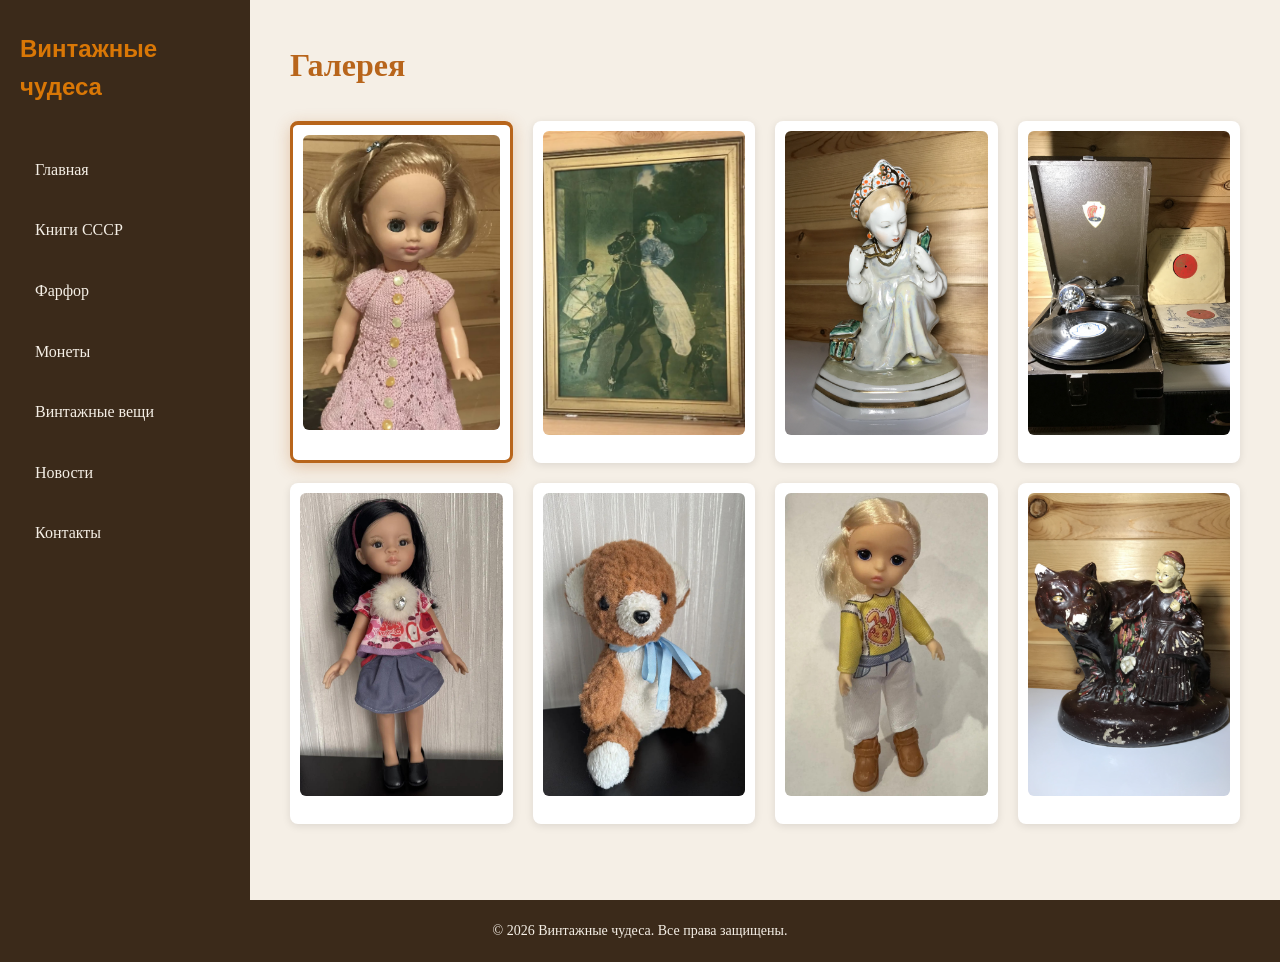
<file: index.html>
<!DOCTYPE html>
<html lang="ru">

<head>
  <meta charset="UTF-8">
  <meta name="viewport" content="width=device-width, initial-scale=1.0">
  <title>Винтажные чудеса — Главная</title>
  <link rel="stylesheet" href="style.css">
  <link rel="icon" type="image/png" href="favicon.png">
  <link rel="apple-touch-icon" href="apple-touch-icon.png">
</head>

<body>
  <div class="container">
    <!-- Боковое меню -->
    <aside class="sidebar">
      <h1 class="logo">Винтажные чудеса</h1>
      <nav class="menu" aria-label="Основное меню">
        <a href="#" class="menu-item">Главная</a>
        <a href="books.html" class="menu-item">Книги СССР</a>
        <a href="farfor.html" class="menu-item">Фарфор</a>
        <a href="money.html" class="menu-item">Монеты</a>
        <a href="vintagethings.html" class="menu-item">Винтажные вещи</a>
        <a href="news.html" class="menu-item">Новости</a>
        <a href="contacts.html" class="menu-item">Контакты</a>
      </nav>
    </aside>

    <!-- Основной контент -->
    <main class="content">
      <header>
        <h2>Галерея</h2>
      </header>
      <section class="gallery">
        <article class="card card-featured">
          <figure class="card-figure">
            <img src="images/kukla.jpg" alt="Советская кукла в вязаном платье" loading="lazy">
            <figcaption>Кукла в вязаном платье</figcaption>
          </figure>
        </article>

        <article class="card">
          <figure class="card-figure">
            <img src="images/kartina.jpg" alt="Старинная картина в золочёной раме" loading="lazy">
            <figcaption>Старинная картина</figcaption>
          </figure>
        </article>

        <article class="card">
          <figure class="card-figure">
            <img src="images/farfor.jpg" alt="Фарфоровая статуэтка девушки с зеркалом" loading="lazy">
            <figcaption>Фарфоровая статуэтка</figcaption>
          </figure>
        </article>

        <article class="card">
          <figure class="card-figure">
            <img src="images/patefon.jpg" alt="Советский патефон с пластинками" loading="lazy">
            <figcaption>Патефон с пластинками</figcaption>
          </figure>
        </article>

        <article class="card">
  <figure class="card-figure">
    <img src="images/kukla2.jpg" alt="Paola Reina" loading="lazy">
    <figcaption>Paola Reina</figcaption>
  </figure>
</article>

<article class="card">
  <figure class="card-figure">
    <img src="images/beerussr.jpg" alt="Плюшевый медведь 1975 год" loading="lazy">
    <figcaption>Плюшевый медведь 1975 год</figcaption>
  </figure>
</article>

      </section>

    </main>
  </div>

  <!-- Подвал -->
  <footer class="footer">
    <p>© 2026 Винтажные чудеса. Все права защищены.</p>
  </footer>

  <!-- Модальное окно -->
  <div class="modal"></div>

<!-- Кнопка "Наверх" -->
  <button class="button-up" aria-label="Наверх">↑</button>
  <script type="module" src="script.js"></script>

 

</body>

</html>
</file>
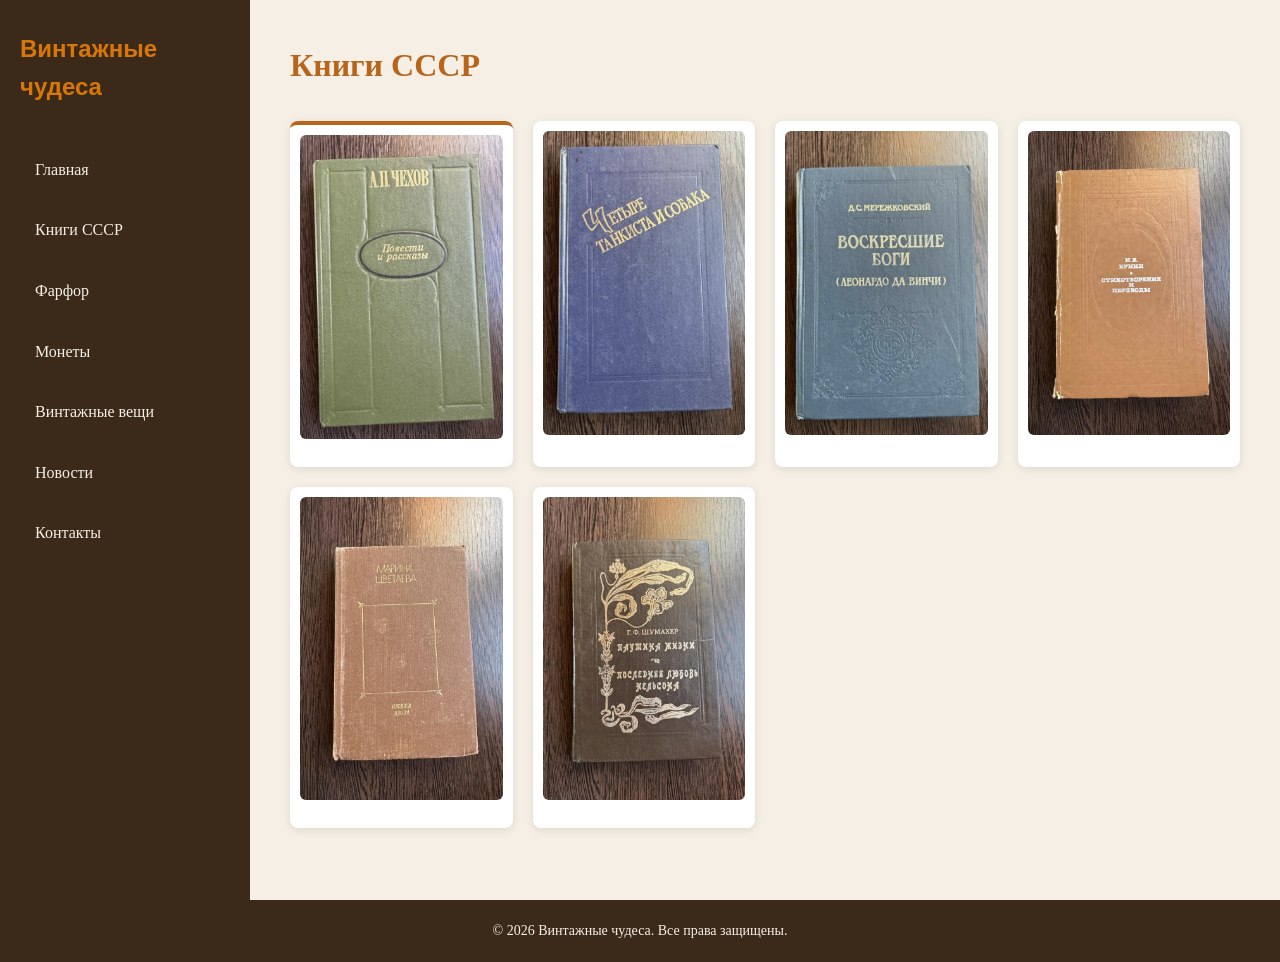
<file: books.html>
<!DOCTYPE html>
<html lang="ru">

<head>
  <meta charset="UTF-8">
  <meta name="viewport" content="width=device-width, initial-scale=1.0">
  <title>Книги СССР — Винтажные чудеса</title>
  <link rel="stylesheet" href="style.css">
  <link rel="icon" type="image/png" href="favicon.png">
  <link rel="apple-touch-icon" href="apple-touch-icon.png">
</head>

<body>
  <div class="container">
    
    <!-- Боковое меню -->
    <aside class="sidebar">
      <h1 class="logo">Винтажные чудеса</h1>
      <nav class="menu" aria-label="Основное меню">
        <a href="index.html" class="menu-item">Главная</a>
        <a href="books.html" class="menu-item">Книги СССР</a>
        <a href="farfor.html" class="menu-item">Фарфор</a>
        <a href="money.html" class="menu-item">Монеты</a>
        <a href="vintagethings.html" class="menu-item">Винтажные вещи </a>
        <a href="news.html" class="menu-item">Новости</a>
        <a href="contacts.html" class="menu-item">Контакты</a>
      </nav>
    </aside>

    <!-- Основной контент -->
    <main class="content">
      <header>
        <h2>Книги СССР</h2>
      </header>

      <section class="gallery">
        <article class="card">
          <figure class="card-figure">
            <img src="images/book1.jpg" alt="А.П.Чехов  Повести и рассказы" loading="lazy">
            <figcaption>А.П.Чехов Повести и рассказы</figcaption>
          </figure>
        </article>
        <article class="card">
          <figure class="card-figure">
            <img src="images/book2.jpg" alt="Я.Пшимановский Четыре танкиста и собака" loading="lazy">
            <figcaption>Я.Пшимановский Четыре танкиста и собака</figcaption>
          </figure>
        </article>
        <article class="card">
          <figure class="card-figure">
            <img src="images/book3.jpg" alt="Д.С.Мережковский Воскресшие боги" loading="lazy">
            <figcaption>Д.С.Мережковский Воскресшие боги</figcaption>
          </figure>
        </article>
      </section>
    </main>
  </div>

  <!-- Подвал -->
  <footer class="footer">
    <p>© 2026 Винтажные чудеса. Все права защищены.</p>
  </footer>

  <!-- Модальное окно -->
  <div class="modal"></div>

  <!-- Кнопка "Наверх" -->
  <button class="button-up" aria-label="Наверх">↑</button>
  <script type="module" src="script.js"></script>
</body>

</html>
</file>
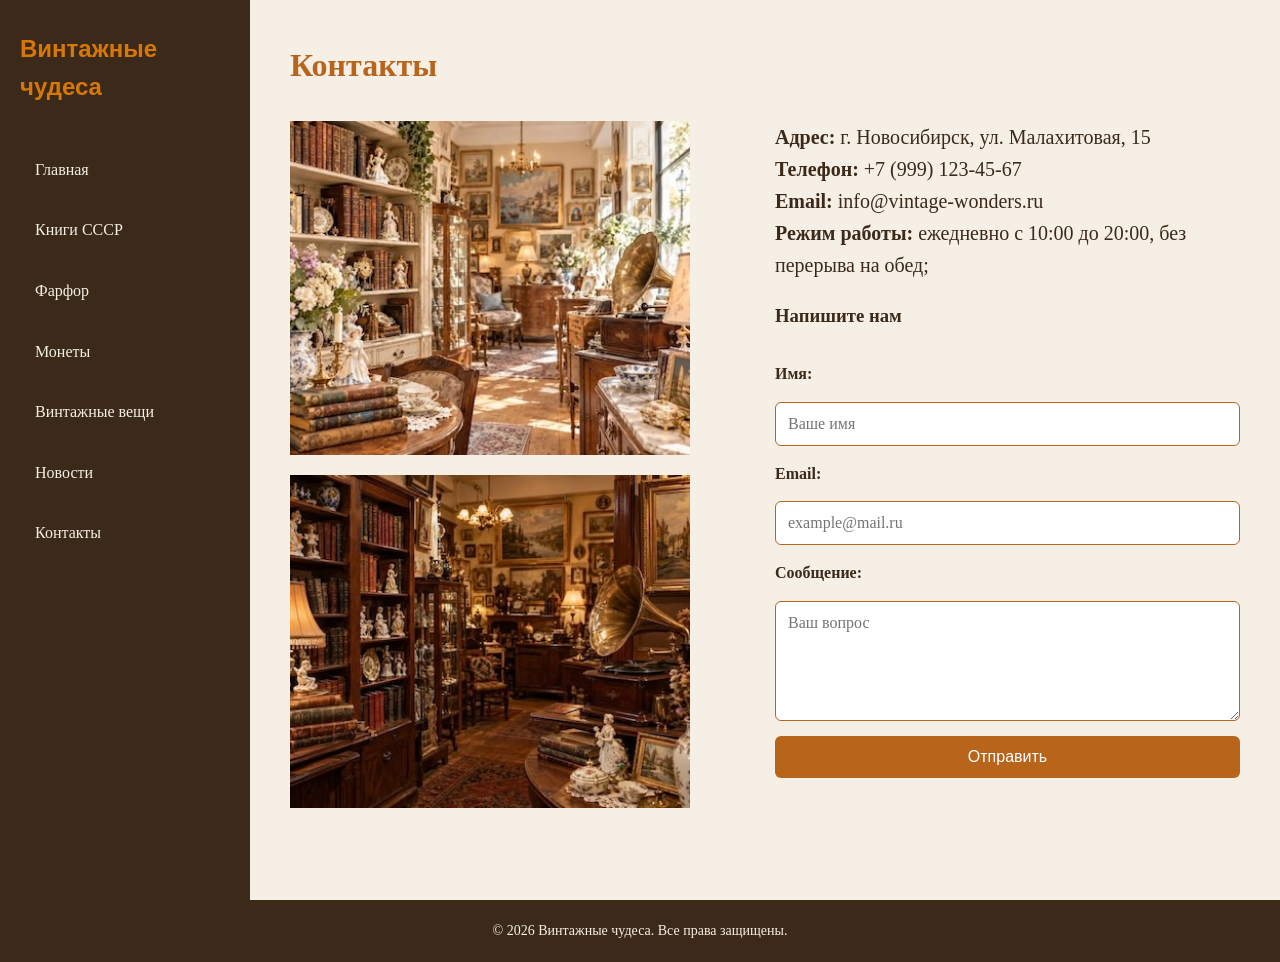
<file: contacts.html>
<!DOCTYPE html>
<html lang="ru">

<head>
  <meta charset="UTF-8">
  <meta name="viewport" content="width=device-width, initial-scale=1.0">
  <title>Контакты — Винтажные чудеса</title>
  <link rel="stylesheet" href="style.css">
  <link rel="icon" type="image/png" href="favicon.png">
  <link rel="apple-touch-icon" href="apple-touch-icon.png">
</head>

<body>

  <!-- Контейнер для всплывающих уведомлений -->
  <div id="toast-container" class="toast-container"></div>

  <div class="container">
    <aside class="sidebar">
      <h1 class="logo">Винтажные чудеса</h1>
      <nav class="menu" aria-label="Основное меню">
        <a href="index.html" class="menu-item">Главная</a>
        <a href="books.html" class="menu-item">Книги СССР</a>
        <a href="farfor.html" class="menu-item">Фарфор</a>
        <a href="money.html" class="menu-item">Монеты</a>
        <a href="vintagethings.html" class="menu-item">Винтажные вещи</a>
        <a href="news.html" class="menu-item">Новости</a>
        <a href="contacts.html" class="menu-item">Контакты</a>
      </nav>
    </aside>

    <main class="content">
      <header>
        <h2>Контакты</h2>
      </header>

      <div class="contacts-grid">
        <div class="contacts-images">
          <img src="images/shop.jpg" alt="Лавка винтажных вещей" class="shop-image">
          <img src="images/shop1.jpg" alt="Лавка антикварная" class="shop1-image">
        </div>
        <div class="contacts-info">
          <p><strong>Адрес:</strong> г. Новосибирск, ул. Малахитовая, 15</p>
          <p><strong>Телефон:</strong> +7 (999) 123-45-67</p>
          <p><strong>Email:</strong> info@vintage-wonders.ru</p>
          <p><strong>Режим работы:</strong> ежедневно с 10:00 до 20:00, без перерыва на обед;</p>
        </div>

        <section>
          <h3 class="form-title">Напишите нам</h3>

          <form class="contact-form" id="contact-form">
            <label for="name">Имя:</label>
            <input type="text" id="name" name="name" placeholder="Ваше имя" required>

            <label for="email">Email:</label>
            <input type="email" id="email" name="email" placeholder="example@mail.ru" required>

            <label for="message">Сообщение:</label>
            <textarea id="message" name="message" placeholder="Ваш вопрос" required></textarea>

            <button type="submit">Отправить</button>
          </form>
        </section>
      </div>
    </main>
  </div>

  <footer class="footer">
    <p>© 2026 Винтажные чудеса. Все права защищены.</p>
  </footer>

  <!-- Кнопка "Наверх" -->
  <button class="button-up" aria-label="Наверх">↑</button>
  <script type="module" src="script.js"></script>

</body>

</html>
</file>
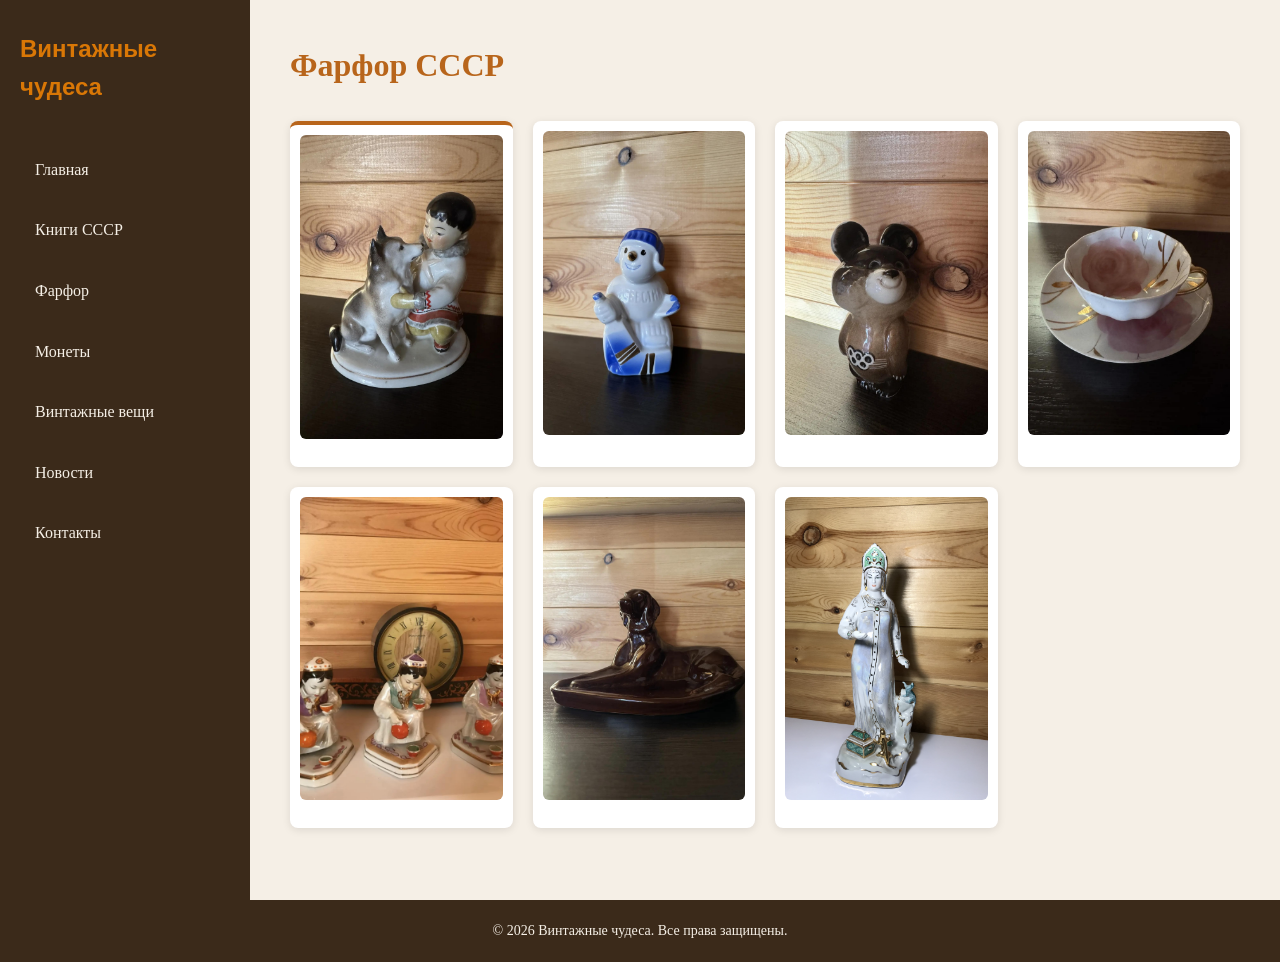
<file: farfor.html>
<!DOCTYPE html>
<html lang="ru">

<head>
  <meta charset="UTF-8">
  <meta name="viewport" content="width=device-width, initial-scale=1.0">
  <title>Фарфор СССР — Винтажные чудеса</title>
  <link rel="stylesheet" href="style.css">
  <link rel="icon" type="image/png" href="favicon.png">
  <link rel="apple-touch-icon" href="apple-touch-icon.png">
</head>

<body>
  <div class="container">

    <!-- Боковое меню -->
    <aside class="sidebar">
      <h1 class="logo">Винтажные чудеса</h1>
      <nav class="menu" aria-label="Основное меню">
        <a href="index.html" class="menu-item">Главная</a>
        <a href="books.html" class="menu-item">Книги СССР</a>
        <a href="farfor.html" class="menu-item">Фарфор</a>
        <a href="money.html" class="menu-item">Монеты</a>
        <a href="vintagethings.html" class="menu-item">Винтажные вещи </a>
        <a href="news.html" class="menu-item">Новости</a>
        <a href="contacts.html" class="menu-item">Контакты</a>
      </nav>
    </aside>

    <!-- Основной контент -->
    <main class="content">
      <header>
        <h2>Фарфор СССР</h2>
      </header>

      <section class="gallery">
        <article class="card">
          <figure class="card-figure">
            <img src="images/yakut.jpg" alt="Якут с собакой" loading="lazy">
            <figcaption>Якут с собакой</figcaption>
          </figure>
        </article>
        <article class="card">
          <figure class="card-figure">
            <img src="images/snowman.jpg" alt="Снеговик" loading="lazy">
            <figcaption>Снеговик</figcaption>
          </figure>
        </article>
        <article class="card">
          <figure class="card-figure">
            <img src="images/beer.jpg" alt="Олимпиада 1980" loading="lazy">
            <figcaption>Олимпиада 1980</figcaption>
          </figure>
        </article>
      </section>
    </main>
  </div>

  <!-- Подвал -->
  <footer class="footer">
    <p>© 2026 Винтажные чудеса. Все права защищены.</p>
  </footer>

  <!-- Модальное окно -->
  <div class="modal"></div>

  <!-- Кнопка "Наверх" -->
  <button class="button-up" aria-label="Наверх">↑</button>
  <script type="module" src="script.js"></script>

</body>

</html>
</file>
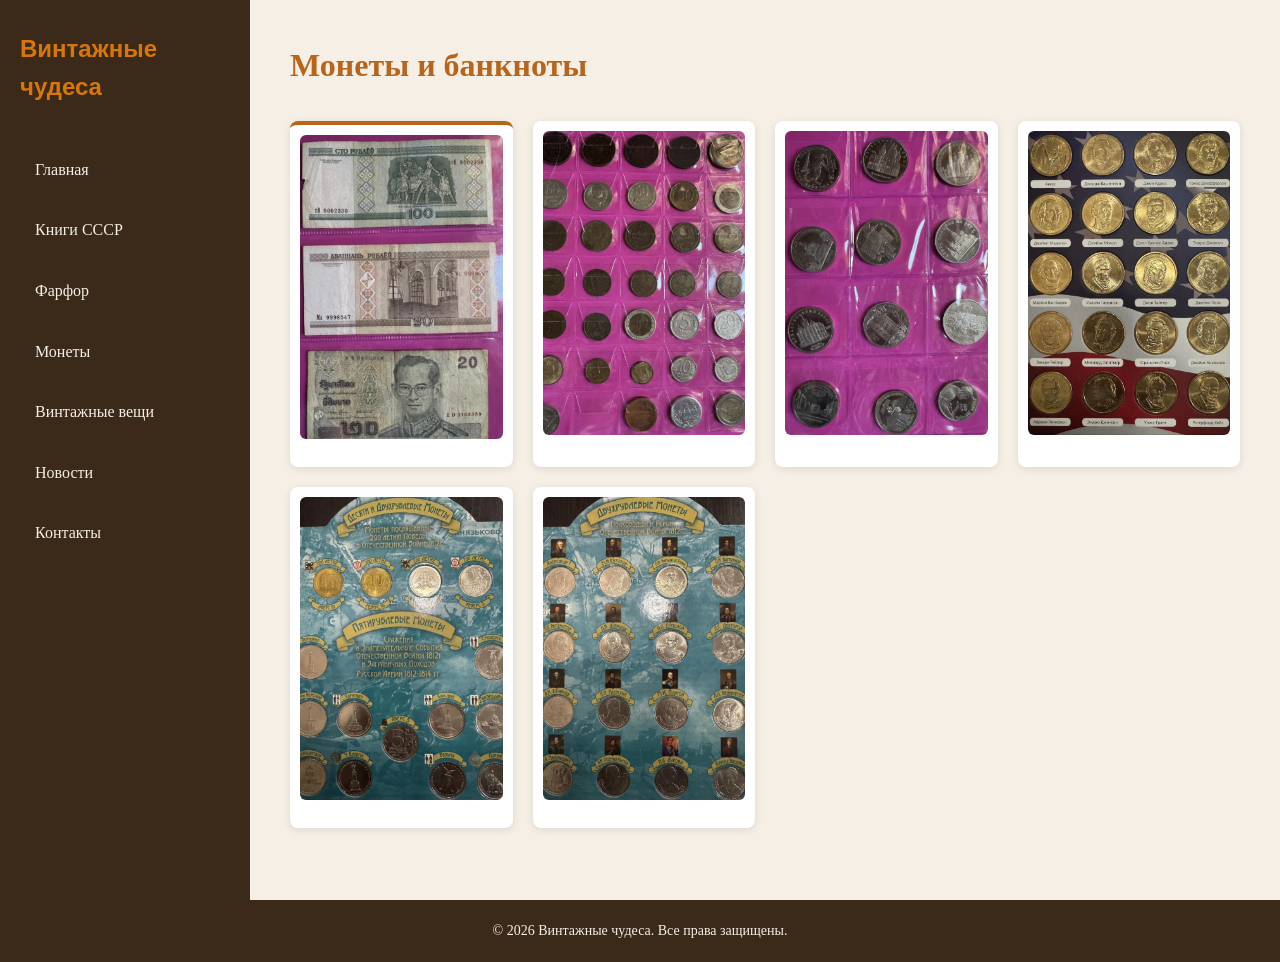
<file: money.html>
<!DOCTYPE html>
<html lang="ru">

<head>
  <meta charset="UTF-8">
  <meta name="viewport" content="width=device-width, initial-scale=1.0">
  <title>Монеты и банкноты — Винтажные чудеса</title>
  <link rel="stylesheet" href="style.css">
  <link rel="icon" type="image/png" href="favicon.png">
  <link rel="apple-touch-icon" href="apple-touch-icon.png">
</head>

<body>
  <div class="container">
    
    <!-- Боковое меню -->
    <aside class="sidebar">
      <h1 class="logo">Винтажные чудеса</h1>
      <nav class="menu" aria-label="Основное меню">
        <a href="index.html" class="menu-item">Главная</a>
        <a href="books.html" class="menu-item">Книги СССР</a>
        <a href="farfor.html" class="menu-item">Фарфор</a>
        <a href="money.html" class="menu-item">Монеты</a>
        <a href="vintagethings.html" class="menu-item">Винтажные вещи </a>
        <a href="news.html" class="menu-item">Новости</a>
        <a href="contacts.html" class="menu-item">Контакты</a>
      </nav>
    </aside>

    <!-- Основной контент -->
    <main class="content">
      <header>
        <h2>Монеты и банкноты</h2>
      </header>

      <section class="gallery">
        <article class="card">
          <figure class="card-figure">
            <img src="images/money1.jpg" alt="Банкноты разные" loading="lazy">
            <figcaption>Банкноты разные</figcaption>
          </figure>
        </article>
        <article class="card">
          <figure class="card-figure">
            <img src="images/money2.jpg" alt="Монеты разные" loading="lazy">
            <figcaption>Монеты разные</figcaption>
          </figure>
        </article>
        <article class="card">
          <figure class="card-figure">
            <img src="images/money3.jpg" alt="Монеты разные" loading="lazy">
            <figcaption>Монеты разные</figcaption>
          </figure>
        </article>
      </section>
    </main>
  </div>

  <!-- Подвал -->
  <footer class="footer">
    <p>© 2026 Винтажные чудеса. Все права защищены.</p>
  </footer>

  <!-- Модальное окно -->
  <div class="modal"></div>

  <!-- Кнопка "Наверх" -->
  <button class="button-up" aria-label="Наверх">↑</button>
  <script type="module" src="script.js"></script>

</body>

</html>
</file>
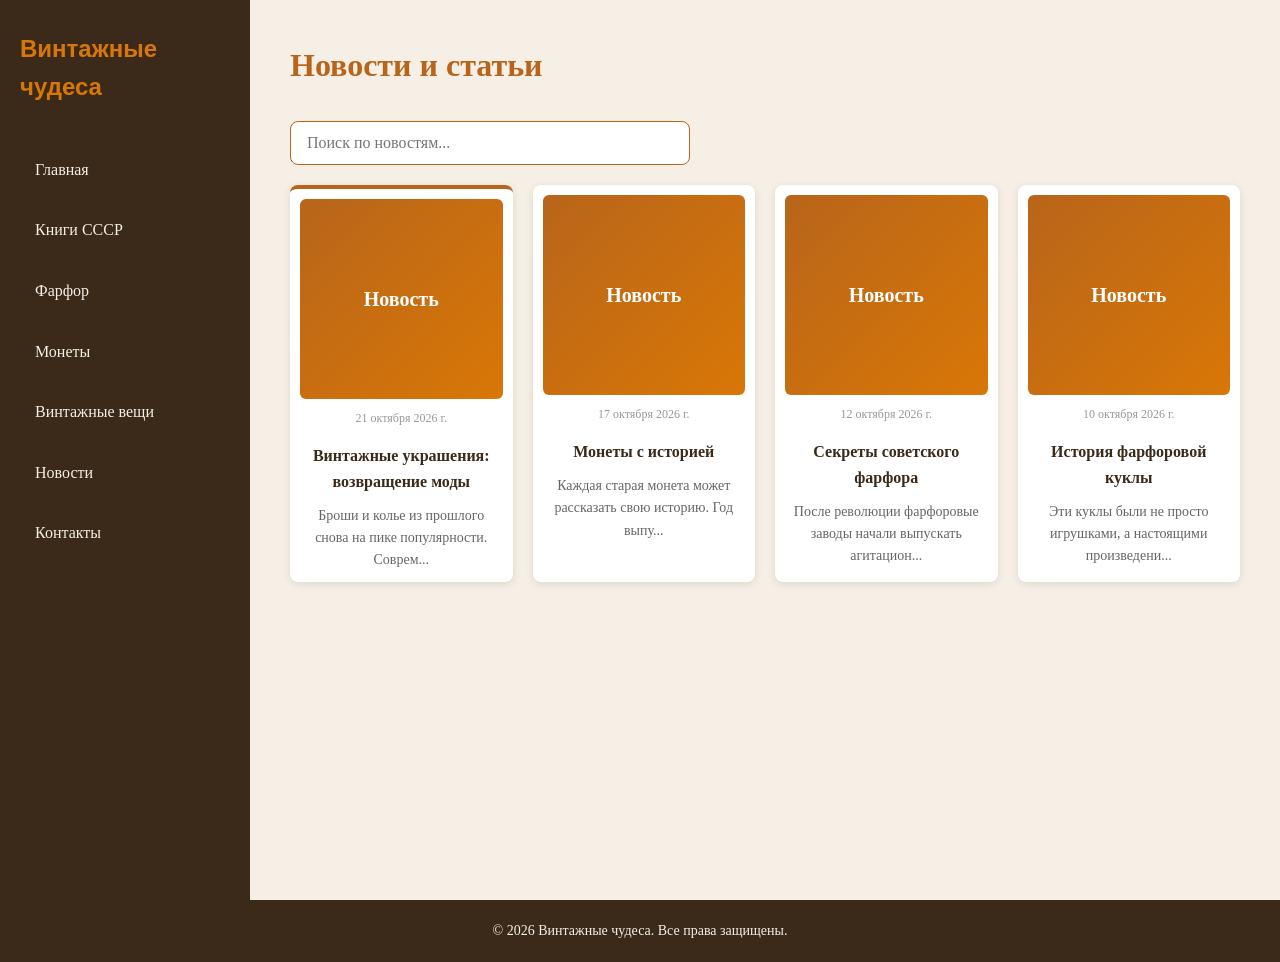
<file: news.html>
<!DOCTYPE html>
<html lang="ru">

<head>
  <meta charset="UTF-8">
  <meta name="viewport" content="width=device-width, initial-scale=1.0">
  <title>Новости — Винтажные чудеса</title>
  <link rel="stylesheet" href="style.css">
  <link rel="icon" type="image/png" href="favicon.png">
  <link rel="apple-touch-icon" href="apple-touch-icon.png">
</head>

<body>
  <div class="container">
    
    <!-- Боковое меню -->
    <aside class="sidebar">
      <h1 class="logo">Винтажные чудеса</h1>
      <nav class="menu" aria-label="Основное меню">
        <a href="index.html" class="menu-item">Главная</a>
        <a href="books.html" class="menu-item">Книги СССР</a>
        <a href="farfor.html" class="menu-item">Фарфор</a>
        <a href="money.html" class="menu-item">Монеты</a>
        <a href="vintagethings.html" class="menu-item">Винтажные вещи </a>
        <a href="news.html" class="menu-item">Новости</a>
        <a href="contacts.html" class="menu-item">Контакты</a>
      </nav>
    </aside>

    <!-- Основной контент -->
    <main class="content">
      <header>
        <h2>Новости и статьи</h2>
      </header>

      <!-- Поле поиска -->
      <div class="search-wrapper">
        <input type="text" id="search-input" placeholder="Поиск по новостям..." class="search-input">
      </div>

      <!-- Здесь будут появляться карточки с сервера -->
      <div class="gallery" id="news-container"></div> 
      
    </main>
  </div>

  <!-- Подвал -->
  <footer class="footer">
    <p>© 2026 Винтажные чудеса. Все права защищены.</p>
  </footer>

  <!-- Модальное окно -->
  <div class="modal"></div>

  <!-- Кнопка "Наверх" -->
  <button class="button-up" aria-label="Наверх">↑</button>
  
  <script type="module" src="script.js"></script>
</body>

</html>
</file>
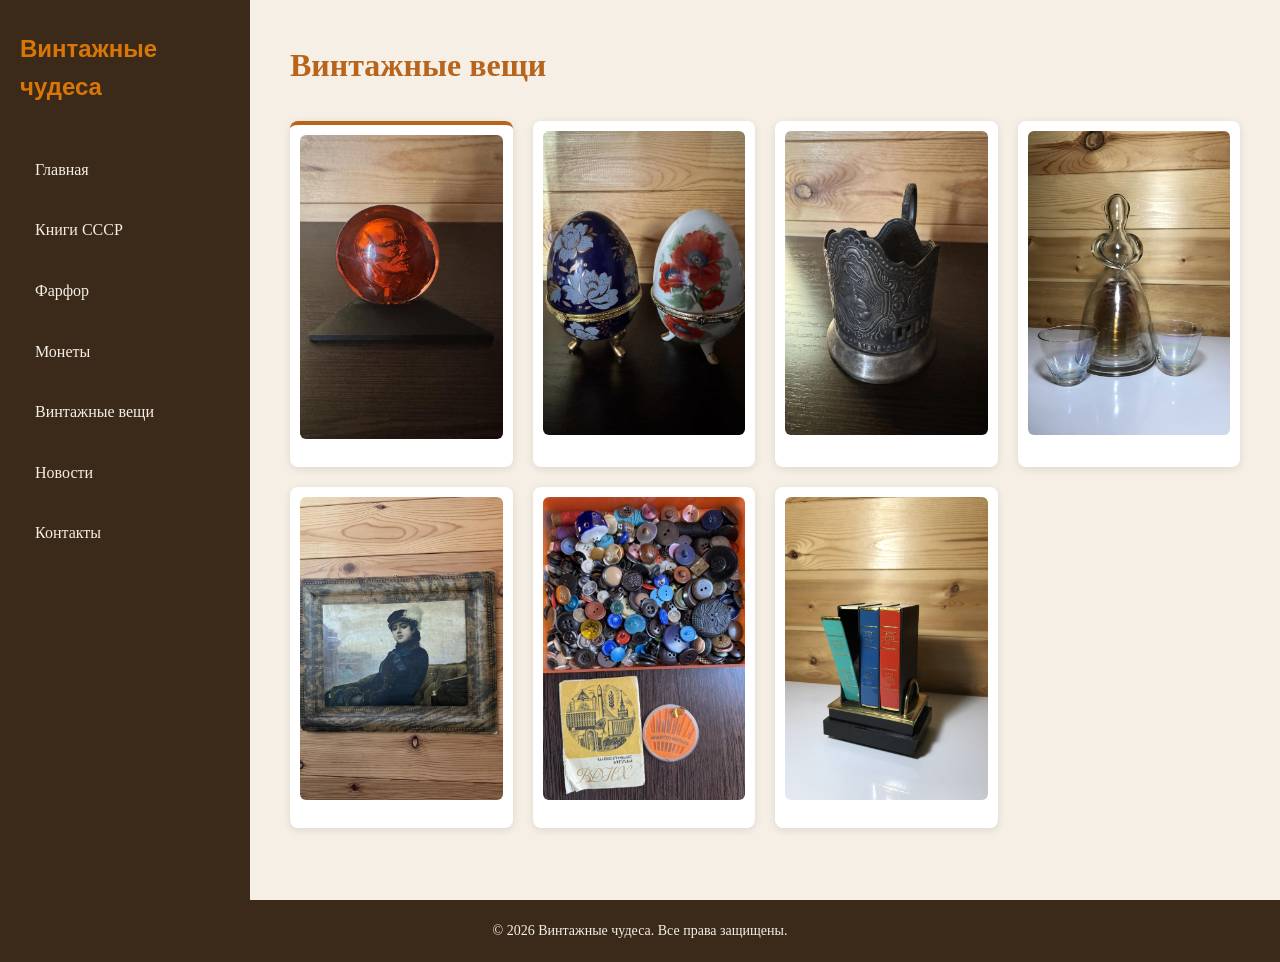
<file: vintagethings.html>
<!DOCTYPE html>
<html lang="ru">

<head>
  <meta charset="UTF-8">
  <meta name="viewport" content="width=device-width, initial-scale=1.0">
  <title>Винтажные вещи — Винтажные чудеса</title>
  <link rel="stylesheet" href="style.css">
  <link rel="icon" type="image/png" href="favicon.png">
  <link rel="apple-touch-icon" href="apple-touch-icon.png">
</head>

<body>
  <div class="container">

    <!-- Боковое меню -->
    <aside class="sidebar">
      <h1 class="logo">Винтажные чудеса</h1>
      <nav class="menu" aria-label="Основное меню">
        <a href="index.html" class="menu-item">Главная</a>
        <a href="books.html" class="menu-item">Книги СССР</a>
        <a href="farfor.html" class="menu-item">Фарфор</a>
        <a href="money.html" class="menu-item">Монеты</a>
        <a href="vintagethings.html" class="menu-item">Винтажные вещи </a>
        <a href="news.html" class="menu-item">Новости</a>
        <a href="contacts.html" class="menu-item">Контакты</a>
      </nav>
    </aside>

    <!-- Основной контент -->
    <main class="content">
      <header>
        <h2>Винтажные вещи</h2>
      </header>

      <section class="gallery">
        <article class="card">
          <figure class="card-figure">
            <img src="images/lenin.jpg" alt="В.И.Ленин" loading="lazy">
            <figcaption>В.И.Ленин</figcaption>
          </figure>
        </article>
        <article class="card">
          <figure class="card-figure">
            <img src="images/eastereggs.jpg" alt="Пасхальные яйца" loading="lazy">
            <figcaption>Пасхальные яйца</figcaption>
          </figure>
        </article>
        <article class="card">
          <figure class="card-figure">
            <img src="images/podstakannik.jpg" alt="Подстаканник серебряный" loading="lazy">
            <figcaption>Подстаканник серебряный</figcaption>
          </figure>
        </article>
      </section>
    </main>
  </div>

  <!-- Подвал -->
  <footer class="footer">
    <p>© 2026 Винтажные чудеса. Все права защищены.</p>
  </footer>

  <!-- Модальное окно -->
  <div class="modal"></div>

  <!-- Кнопка "Наверх" -->
  <button class="button-up" aria-label="Наверх">↑</button>
  <script type="module" src="script.js"></script>

</body>

</html>
</file>
<file: style.css>
* {
  box-sizing: border-box;
  margin: 0;
  padding: 0;
}

/* ===== Цвета и шрифт ===== */
:root {
  --color-bg: #f5efe6;
  --color-text: #3b2a1a;
  --color-accent: #b8651b;
  --color-hover: #d97706;
  --font-main: Georgia, serif;
  --color-white: #fff;
  --shadow-card: 0 2px 8px rgba(0, 0, 0, 0.1);
  --shadow-card-hover: 0 8px 20px rgba(0, 0, 0, 0.15);
}

/* ===== Анимация появления ===== */
@keyframes fadeInUp {
  from {
    opacity: 0;
    transform: translateY(30px);
  }

  to {
    opacity: 1;
    transform: translateY(0);
  }
}

/* ===== Пульсация кнопки ===== */
@keyframes pulse {
  0% {
    box-shadow: 0 4px 12px rgba(0, 0, 0, 0.2);
  }

  50% {
    box-shadow: 0 4px 20px rgba(184, 101, 27, 0.6);
  }

  100% {
    box-shadow: 0 4px 12px rgba(0, 0, 0, 0.2);
  }
}

/* ===== Базовые стили ===== */
body {
  font-family: var(--font-main);
  background-color: var(--color-bg);
  color: var(--color-text);
  line-height: 1.6;
}

/* ===== Контейнер ===== */
.container {
  display: flex;
  min-height: 100vh;
}

/* ===== Боковое меню ===== */
.sidebar {
  width: 250px;
  background-color: var(--color-text);
  color: var(--color-bg);
  padding: 30px 20px;
  position: sticky;
  top: 0;
  height: 100vh;
  overflow-y: auto;
}

.logo {
  font-size: 24px;
  color: var(--color-hover);
  margin-bottom: 40px;
  font-family: 'Helvetica Neue', Arial, sans-serif;
}

.menu {
  display: flex;
  flex-direction: column;
  gap: 15px;
}

.menu-item {
  color: var(--color-bg);
  text-decoration: none;
  padding: 10px 15px;
  border-radius: 6px;
  transition: all 0.3s;
}

.menu-item:hover {
  background-color: var(--color-hover);
  color: var(--color-white);
}

/* ===== Основной контент ===== */
.content {
  flex: 1;
  padding: 40px;
}

.content h2 {
  font-size: 32px;
  color: var(--color-accent);
  margin-bottom: 30px;
}

/* ===== Галерея ===== */
.gallery {
  display: grid;
  grid-auto-flow: dense;
  grid-template-columns: repeat(3, 1fr);
  gap: 20px;
}

/* ===== Подпись поверх карточки ===== */
.card-figure {
  position: relative;
  margin: 0;
}

.card-figure figcaption {
  position: absolute;
  bottom: 10px;
  left: 10px;
  right: 10px;
  background-color: rgba(59, 42, 26, 0.85);
  color: var(--color-white);
  padding: 10px;
  border-radius: 6px;
  font-size: 14px;
  opacity: 0;
  transition: opacity 0.3s;
}

.card:hover .card-figure figcaption {
  opacity: 1;
}

/* ===== Карточки ===== */
.card {
  background-color: var(--color-white);
  padding: 10px;
  border-radius: 8px;
  box-shadow: var(--shadow-card);
  font-size: 16px;
  max-width: 250px;
  text-align: center;
  display: flex;
  flex-direction: column;
  transition: transform 0.3s, box-shadow 0.3s;
  overflow: hidden;
  animation: fadeInUp 0.6s ease-out;
}

.card:first-child {
  border-top: 4px solid var(--color-accent);
}

.card:nth-child(1) {
  animation-delay: 0s;
}

.card:nth-child(2) {
  animation-delay: 0.1s;
}

.card:nth-child(3) {
  animation-delay: 0.2s;
}

.card:nth-child(4) {
  animation-delay: 0.3s;
}

.card:hover {
  transform: translateY(-5px);
  box-shadow: var(--shadow-card-hover);
}

.card-featured {
  border: 3px solid var(--color-accent);
  box-shadow: 0 4px 16px rgba(184, 101, 27, 0.3);
}

.card img {
  width: 100%;
  aspect-ratio: 2 / 3;
  object-fit: cover;
  object-position: center top;
  border-radius: 6px;
  margin-bottom: 10px;
  transition: transform 0.3s;
}

.card:hover img {
  transform: scale(1.05);
}

/* ===== Подвал ===== */
.footer {
  background-color: var(--color-text);
  color: var(--color-bg);
  text-align: center;
  padding: 20px;
  font-size: 14px;
}

/* ===== Страница Контакты ===== */
.contacts-grid {
  display: grid;
  grid-template-columns: 1fr 1fr;
  grid-template-areas:
    "images info"
    "images form-title"
    "images form";
  gap: 20px;
  align-items: start;
}

.contacts-images {
  grid-area: images;
  display: flex;
  flex-direction: column;
  gap: 20px;
  align-self: start;
  /* ← не растягиваться */
}

.contacts-images .shop-image,
.contacts-images .shop1-image {
  width: 100%;
  max-width: 400px;
  /* ← ограничение ширины */
  height: auto;
  /* ← не растягивать по высоте */
}

.contacts-info {
  grid-area: info;
  font-size: 20px;
  /* ← ,больше, чем было */
}

.form-title {
  grid-area: form-title;
}

/* ===== Форма обратной связи ===== */
.contact-form {
  grid-area: form;
  display: flex;
  flex-direction: column;
  gap: 15px;
  max-width: 550px;
  margin-top: 30px;
  animation: fadeInUp 0.6s ease-out;
}

.contact-form label {
  font-weight: 600;
  color: var(--color-text);
}

.contact-form input,
.contact-form textarea {
  padding: 12px;
  border: 1px solid var(--color-accent);
  border-radius: 6px;
  font-size: 16px;
  font-family: inherit;
}

.contact-form input:focus,
.contact-form textarea:focus {
  outline: none;
  border-color: var(--color-hover);
  box-shadow: 0 0 0 3px rgba(217, 119, 6, 0.2);
}

.contact-form textarea {
  min-height: 120px;
  resize: vertical;
}

.contact-form button {
  padding: 12px 24px;
  background-color: var(--color-accent);
  color: var(--color-white);
  border: none;
  border-radius: 6px;
  font-size: 16px;
  cursor: pointer;
  transition: background-color 0.3s;
}

.contact-form button:active {
  transform: scale(0.98);
}

.contact-form button:hover {
  background-color: var(--color-hover);
  transform: scale(1.02);
}

::selection {
  background-color: var(--color-accent);
  color: var(--color-white);
}

/* ===== Кнопка "Наверх" ===== */
.button-up {
  position: fixed;
  bottom: 30px;
  right: 30px;
  width: 50px;
  height: 50px;
  border-radius: 50%;
  background-color: var(--color-accent);
  color: var(--color-white);
  border: none;
  font-size: 24px;
  cursor: pointer;
  box-shadow: 0 4px 12px rgba(0, 0, 0, 0.2);
  transition: background-color 0.3s, transform 0.3s, opacity 0.3s;
  opacity: 0;
  visibility: hidden;
  z-index: 100;
}

.button-up.visible {
  opacity: 1;
  visibility: visible;
  animation: pulse 2s ease-in-out infinite;
}

.button-up:hover {
  background-color: var(--color-hover);
  transform: translateY(-3px);
}

/* ===== Модальное окно ===== */
.modal {
  display: none;
  position: fixed;
  top: 0;
  left: 0;
  width: 100%;
  height: 100%;
  background-color: rgba(0, 0, 0, 0.7);
  z-index: 1000;
  align-items: center;
  justify-content: center;
}

.modal.open {
  display: flex;
}

.modal-content {
  background-color: var(--color-white);
  padding: 40px;
  border-radius: 12px;
  max-width: 500px;
  width: 90%;
  text-align: center;
  animation: fadeInUp 0.3s ease-out;
}

.modal-content h2 {
  color: var(--color-accent);
  margin-bottom: 20px;
}

.modal-content p {
  margin-bottom: 20px;
  color: var(--color-text);
}

.modal-close {
  padding: 12px 24px;
  background-color: var(--color-accent);
  color: var(--color-white);
  border: none;
  border-radius: 6px;
  font-size: 16px;
  cursor: pointer;
  transition: background-color 0.3s;
}

.modal-close:hover {
  background-color: var(--color-hover);
}

/* === Уведомления (Toast) === */
.toast-container {
  position: fixed;
  bottom: 20px;
  right: 20px;
  z-index: 1000;
  display: flex;
  flex-direction: column;
  gap: 10px;
}

.toast {
  background-color: #333;
  color: #fff;
  padding: 12px 20px;
  border-radius: 8px;
  box-shadow: 0 4px 12px rgba(0, 0, 0, 0.15);
  font-family: inherit;
  font-size: 14px;
  opacity: 0;
  transform: translateY(20px);
  transition: opacity 0.3s ease, transform 0.3s ease;
  max-width: 300px;
}

/* Класс, который делает уведомление видимым */
.toast.show {
  opacity: 1;
  transform: translateY(0);
}

/* Разные цвета для разных статусов */
.toast.success {
  background-color: #2e7d32; /* Зелёный */
}

.toast.error {
  background-color: #d32f2f; /* Красный */
}

/* Стили для заглушки */
.news-placeholder {
  width: 100%;
  height: 200px;
  background: linear-gradient(135deg, var(--color-accent), var(--color-hover));
  color: white;
  display: flex;
  align-items: center;
  justify-content: center;
  font-size: 20px;
  font-weight: bold;
  border-radius: 6px;
  margin-bottom: 10px;
}

/* Стили для поиска */
.search-wrapper {
  margin-bottom: 20px;
}

.search-input {
  width: 100%;
  max-width: 400px;
  padding: 12px 16px;
  font-size: 16px;
  font-family: inherit;
  border: 1px solid var(--color-accent);
  border-radius: 8px;
  background-color: var(--color-white);
  color: var(--color-text);
  transition: box-shadow 0.3s;
}

.search-input:focus {
  outline: none;
  border-color: var(--color-hover);
  box-shadow: 0 0 0 3px rgba(217, 119, 6, 0.2);
}

/* ===== Адаптив для больших экранов ===== */
@media (min-width: 1200px) {
  .content {
    max-width: 1400px;
    margin: 0 auto;
  }

  .gallery {
    grid-template-columns: repeat(4, 1fr);
  }
}

/* ===== Адаптив для планшета ===== */
@media (min-width: 601px) and (max-width: 900px) {
  .gallery {
    grid-template-columns: repeat(2, 1fr);
  }

  .sidebar {
    width: 180px;
  }

  .content {
  padding: 20px;
}

.contacts-grid {
  grid-template-columns: 1fr;
  grid-template-areas:
    "images"
    "info"
    "form-title"
    "form";
}

.contact-form {
  max-width: 100%;
}

.contacts-images .shop-image,
.contacts-images .shop1-image {
  max-width: 100%;
}
}

/* ===== Адаптив для телефона ===== */
@media (max-width: 600px) {
  .container {
    flex-direction: column;
  }

   .contacts-grid {
    grid-template-columns: 1fr;      /* ← одна колонка */
    grid-template-areas:
      "images"
      "info"
      "form-title"
      "form";
  }

  .contact-form {
    max-width: 100%;
  }

  .contacts-images .shop-image,
  .contacts-images .shop1-image {
    max-width: 100%;
  }

  .sidebar {
    width: 100%;
    padding: 20px;
    position: static;
    height: auto;
    overflow-y: visible;
  }

  .logo {
    font-size: 20px;
    margin-bottom: 20px;
  }

  .menu {
    flex-direction: row;
    flex-wrap: wrap;
    gap: 10px;
  }

  .menu-item {
    padding: 8px 12px;
    font-size: 14px;
  }

  .content {
    padding: 20px;
  }

  .content h2 {
    font-size: 24px;
    margin-bottom: 20px;
  }

  .gallery {
    grid-template-columns: 1fr;
    gap: 15px;
  }

  .card {
    max-width: 100%;
    font-size: 16px;
    padding: 20px 15px;
  }
}
</file>
